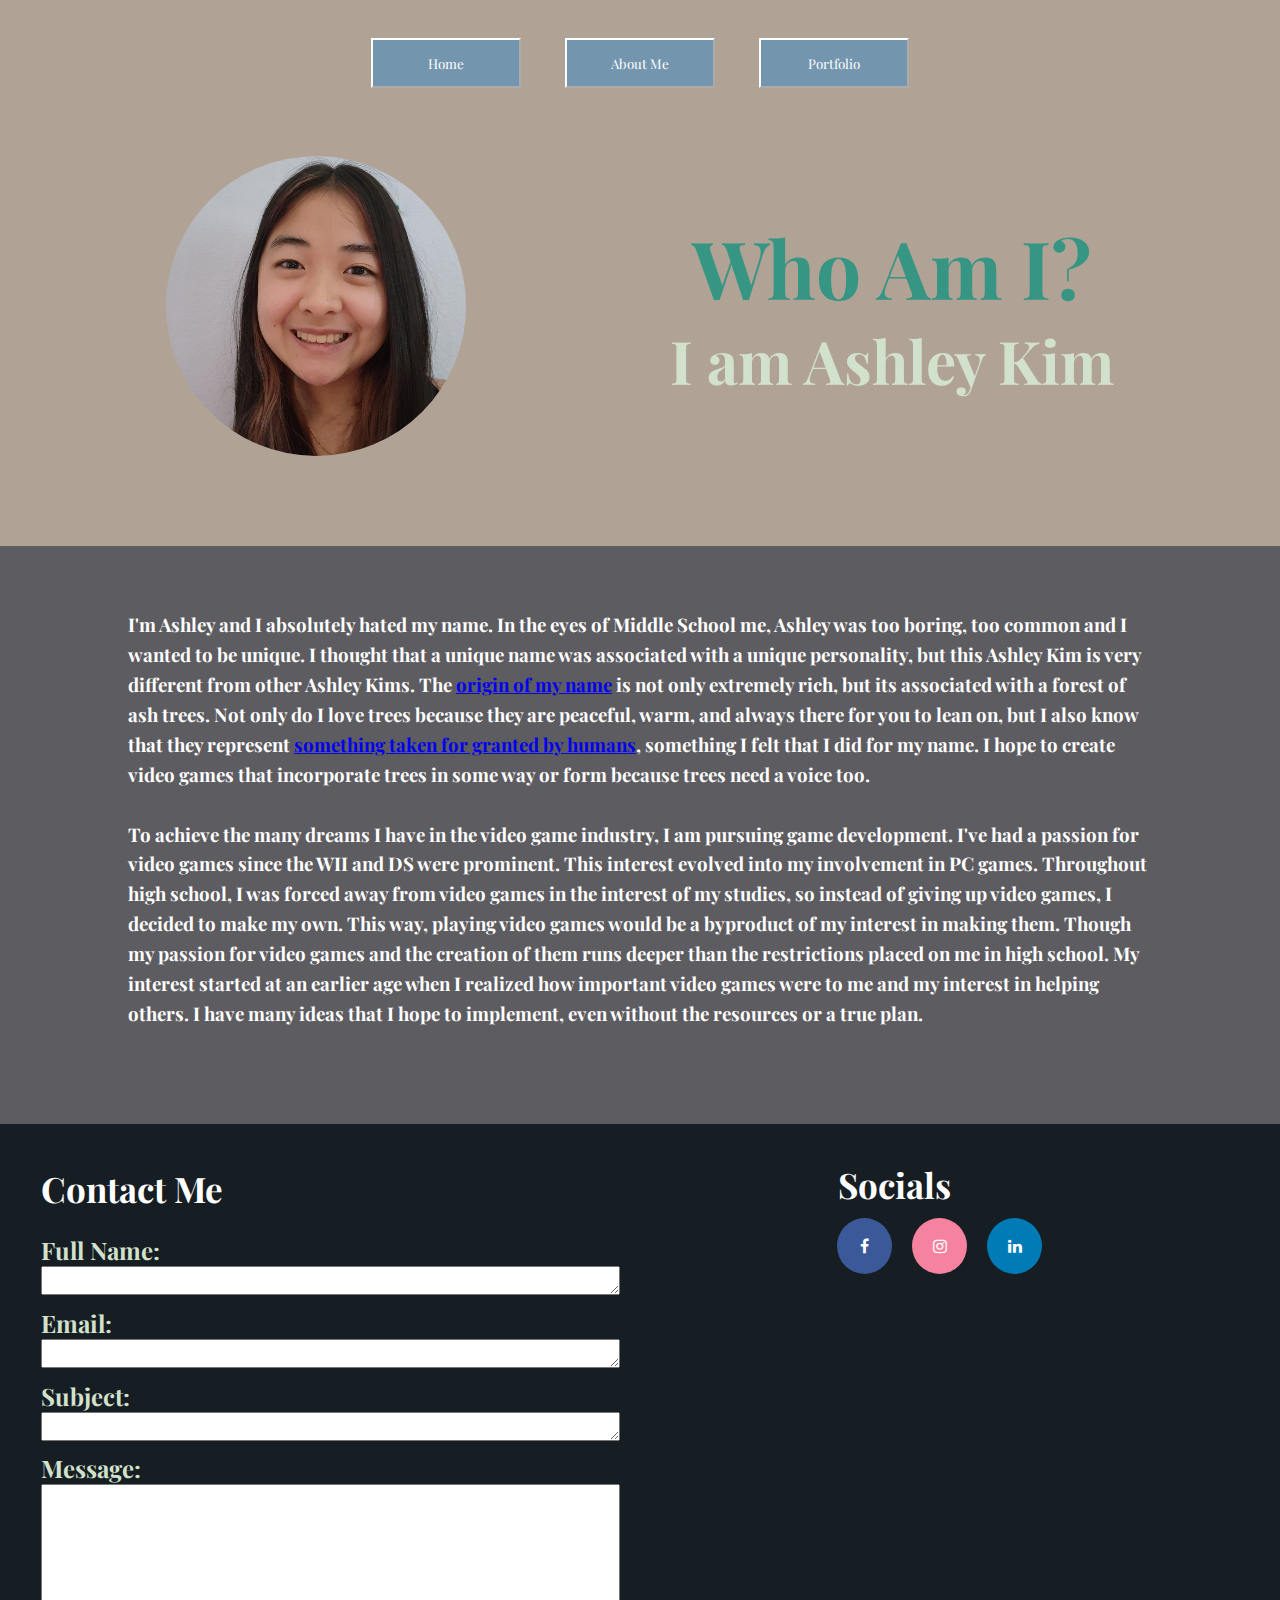
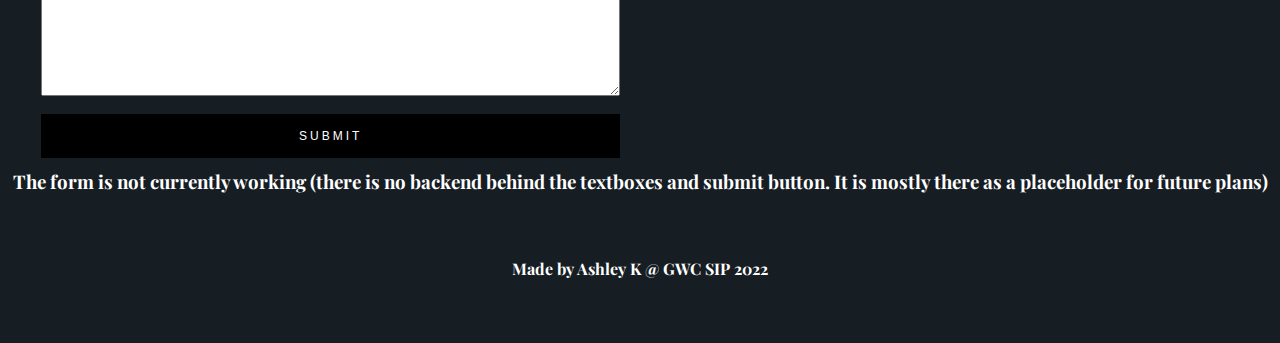
<file: index.html>
<!DOCTYPE html>
<html>

<head>
  <title>Personal Website</title>
  <meta charset="utf-8">
  <meta http-equiv="X-UA-Compatible" content="IE=edge" />
  <meta name="viewport" content="width=device-width, initial-scale=1">

  <!-- link the webpage's stylesheet -->
  <link href="style.css" rel="stylesheet" type="text/css" />

  <!-- link the webpage's JavaScript file -->
  <script src="script.js" defer></script>
  <script src="https://ajax.googleapis.com/ajax/libs/jquery/3.5.1/jquery.min.js"></script>

  <link rel="stylesheet" href="https://cdnjs.cloudflare.com/ajax/libs/font-awesome/4.7.0/css/font-awesome.min.css">
</head>

<body>
  <nav>
    <ul>
      <li><a href="index.html"><button>Home</button></a></li>
      <li><a href="aboutme.html"><button>About Me</button></a></li>
      <li><a href="portfolio.html"><button type="button">Portfolio</button></a></li>
    </ul>
  </nav>
  <section id="WhoIAmSection">
    <img class="meImage" src="assets/pictures/Ashley3.jpg" alt="Picture of me on street hehe" height=auto, width=1%>
    <div class="whoamitext">
      <h1>Who Am I?</h1>
      <h2>I am <span id="WhoIAm">Ashley Kim</span></h2>
    </div>
  </section>
  <main>
    <div class="container">
      <div data-aos="fade-up" data-aos-anchor-placement="top-bottom" class="introduction">
        <h3 class="text">
          I'm Ashley and I absolutely hated my name. In the eyes of Middle School me, Ashley was too boring, too common
          and I wanted to be unique. I thought that a unique name was associated with a unique personality, but this
          Ashley Kim is very different from other Ashley Kims. The <a
            href="https://www.verywellfamily.com/ashley-name-meaning-origin-popularity-5182489#:~:text=Ashley%20is%20derived%20from%20the,then%20as%20a%20given%20name.">origin
            of my name</a> is not only extremely rich, but its associated with a forest of ash trees. Not only do I love
          trees because they are peaceful, warm, and always there for you to lean on, but I also know that they
          represent <a href="https://onetreeplanted.org/">something taken for granted by humans</a>, something I felt
          that I did for my name. I hope to create video games that incorporate trees in some way or form because trees
          need a voice too.
          <br><br>
          To achieve the many dreams I have in the video game industry, I am pursuing game development. I've had a
          passion for video games since the WII and DS were prominent. This interest evolved into my involvement in PC
          games. Throughout high school, I was forced away from video games in the interest of my studies, so instead of
          giving up video games, I decided to make my own. This way, playing video games would be a byproduct of my
          interest in making them. Though my passion for video games and the creation of them runs deeper than the
          restrictions placed on me in high school. My interest started at an earlier age when I realized how important
          video games were to me and my interest in helping others. I have many ideas that I hope to implement, even
          without the resources or a true plan.
        </h3>
      </div>

    </div>
  </main>
  <footer>
    <section>
      <article>
        <h1 class="footerTitle">Contact Me</h1>
        <div class="form">
          <div class="textBox">
            <h2 class="textBoxCaption">Full Name:</h2>
            <textarea name="fullName" id="fullName" cols="50" rows="1"></textarea>
          </div>
          <div class="textBox">
            <h2 class="textBoxCaption">Email:</h2>
            <textarea name="email" id="email" cols="50" rows="1"></textarea>
          </div>
          <div class="textBox">
            <h2 class="textBoxCaption">Subject:</h2>
            <textarea name="subject" id="subject" cols="50" rows="1"></textarea>
          </div>
          <div class="textBox">
            <h2 class="textBoxCaption">Message:</h2>
            <textarea name="message" id="message" cols="100" rows="10"></textarea>
          </div>
          <button class="submit">Submit</button>
        </div>
      </article>
      <article id="socials">
        <h1 class="footerTitle">Socials</h1>
        <div class="icons">
          <a href="https://www.facebook.com/Ash1eyKim/" class="fa fa-facebook"></a>
          <a href="https://www.instagram.com/ashee.kim/" class="fa fa-instagram"></a>
          <a href="https://www.linkedin.com/in/ashley-kim-458777207/" class="fa fa-linkedin"></a>
        </div>
      </article>
    </section>

    <h3 id="warning">The form is not currently working (there is no backend behind the textboxes and submit button. It
      is mostly there as a placeholder for future plans)</h3>
    <h4 id="footerCredit">Made by Ashley K @ GWC SIP 2022</h4>
  </footer>
</body>

</html>
</file>
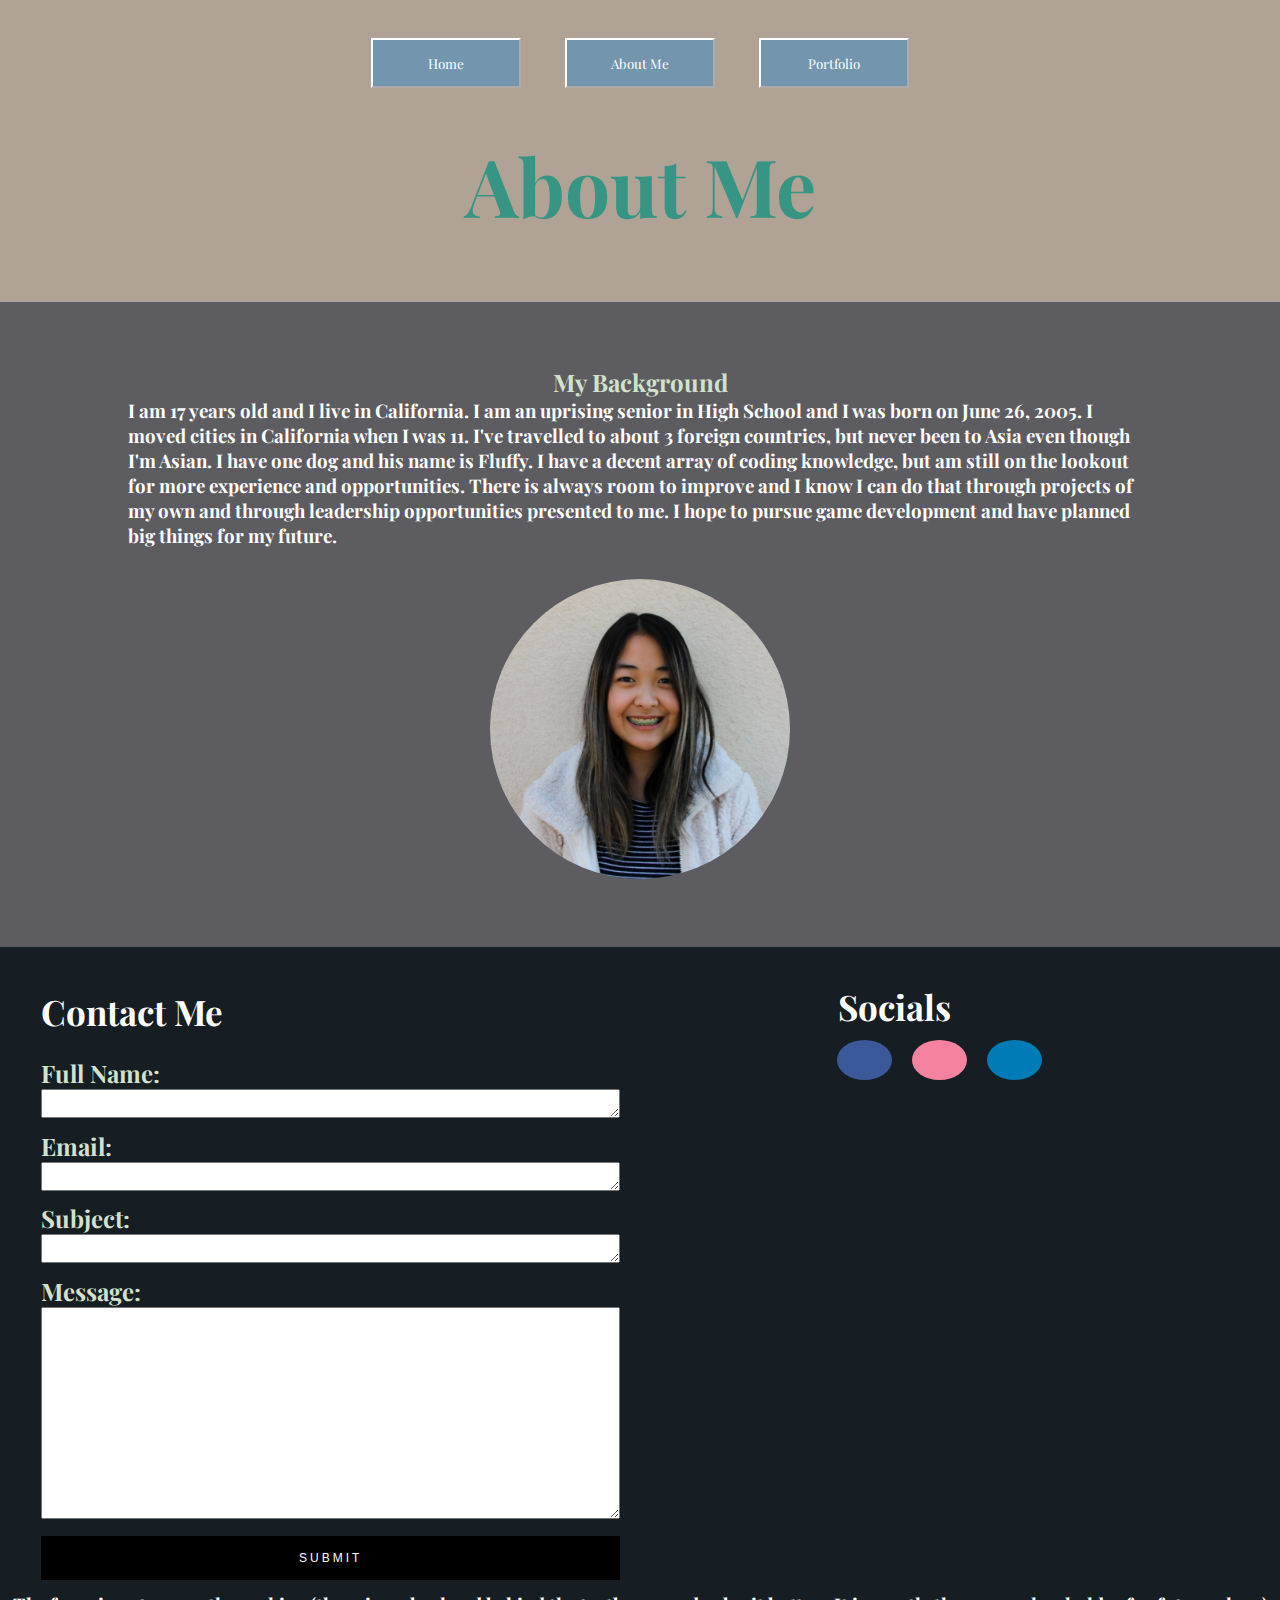
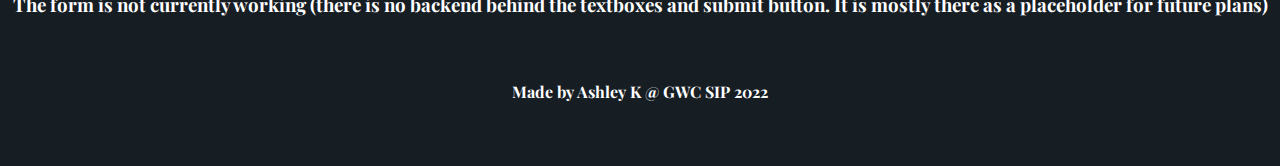
<file: aboutme.html>
<!DOCTYPE html>
<html>

<head>
  <title>Personal Website</title>
  <meta charset="utf-8">
  <meta http-equiv="X-UA-Compatible" content="IE=edge" />
  <meta name="viewport" content="width=device-width, initial-scale=1">

  <!-- link the webpage's stylesheet -->
  <link href="style.css" rel="stylesheet" type="text/css" />

  <!-- link the webpage's JavaScript file -->
  <script src="script.js"></script>
</head>

<body>
  <nav>
    <ui>
      <li><a href="index.html"><button>Home</button></a></li>
      <li><a href="aboutme.html"><button>About Me</button></a></li>
      <li><a href="portfolio.html"><button type="button">Portfolio</button></a></li>
    </ui>
  </nav>

  <div class="title">
    <h1>About Me</h1>
  </div>
  <main>

    <div class="container">
      <h2 class="subtitle">My Background</h2>
      <h3 class="text">I am 17 years old and I live in California. I am an uprising senior in High School and I was born
        on June 26, 2005. I moved cities in California when I was 11. I've travelled to about 3 foreign countries, but
        never been to Asia even though I'm Asian. I have one dog and his name is Fluffy. I have a decent array of coding
        knowledge, but am still on the lookout for more experience and opportunities. There is always room to improve
        and I know I can do that through projects of my own and through leadership opportunities presented to me. I hope
        to pursue game development and have planned big things for my future. </h3>
    </div>

    <img class="meImage" width=400px, height=auto, src="assets/pictures/ashley1.jpg"
      alt="A picture of me taken for Technovation at Mission San Jose High School">

    </div>
  </main>
  <footer>
    <section>
      <article>
        <h1 class="footerTitle">Contact Me</h1>
        <div class="form">
          <div class="textBox">
            <h2 class="textBoxCaption">Full Name:</h2>
            <textarea name="fullName" id="fullName" cols="50" rows="1"></textarea>
          </div>
          <div class="textBox">
            <h2 class="textBoxCaption">Email:</h2>
            <textarea name="email" id="email" cols="50" rows="1"></textarea>
          </div>
          <div class="textBox">
            <h2 class="textBoxCaption">Subject:</h2>
            <textarea name="subject" id="subject" cols="50" rows="1"></textarea>
          </div>
          <div class="textBox">
            <h2 class="textBoxCaption">Message:</h2>
            <textarea name="message" id="message" cols="100" rows="10"></textarea>
          </div>
          <button class="submit">Submit</button>
        </div>
      </article>
      <article id="socials">
        <h1 class="footerTitle">Socials</h1>
        <div class="icons">
          <a href="https://www.facebook.com/Ash1eyKim/" class="fa fa-facebook"></a>
          <a href="https://www.instagram.com/ashee.kim/" class="fa fa-instagram"></a>
          <a href="https://www.linkedin.com/in/ashley-kim-458777207/" class="fa fa-linkedin"></a>
        </div>
      </article>
    </section>

    <h3 id="warning">The form is not currently working (there is no backend behind the textboxes and submit button. It
      is mostly there as a placeholder for future plans)</h3>
    <h4 id="footerCredit">Made by Ashley K @ GWC SIP 2022</h4>
  </footer>
</body>

</html>
</file>
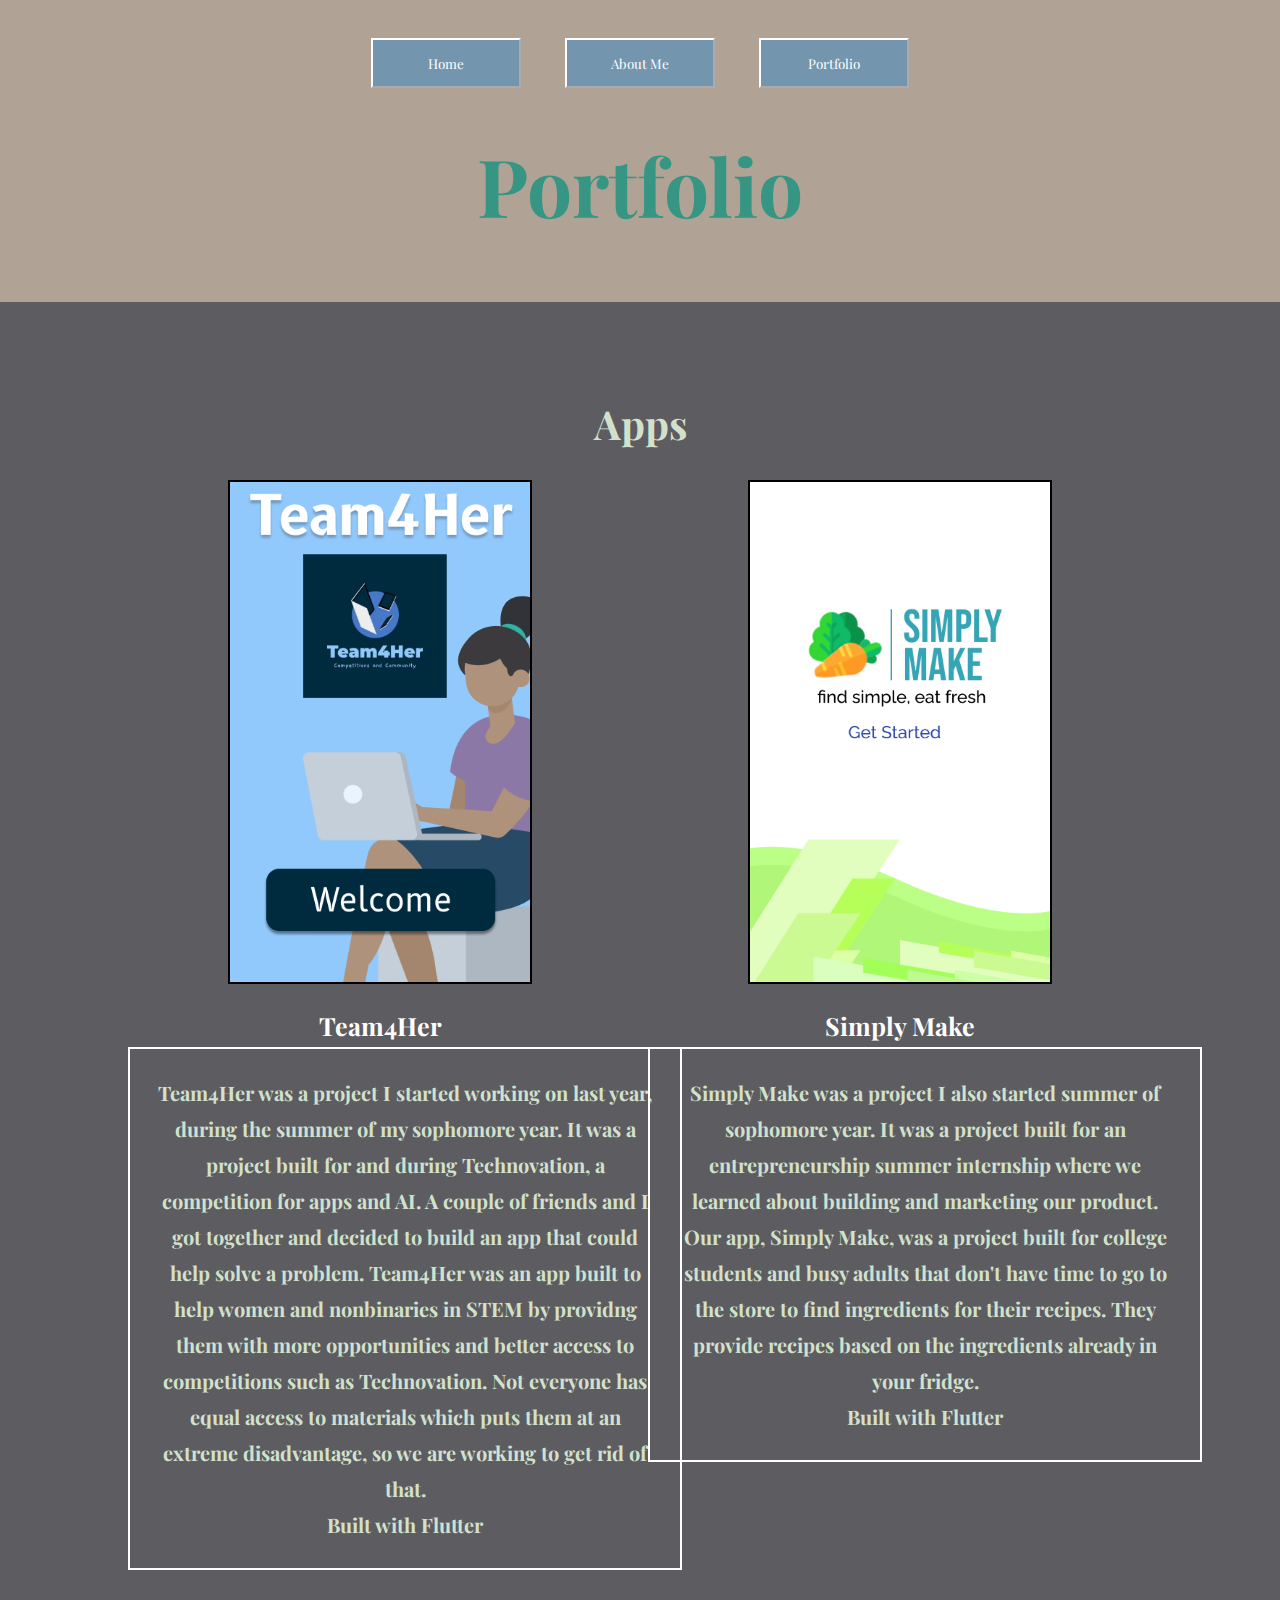
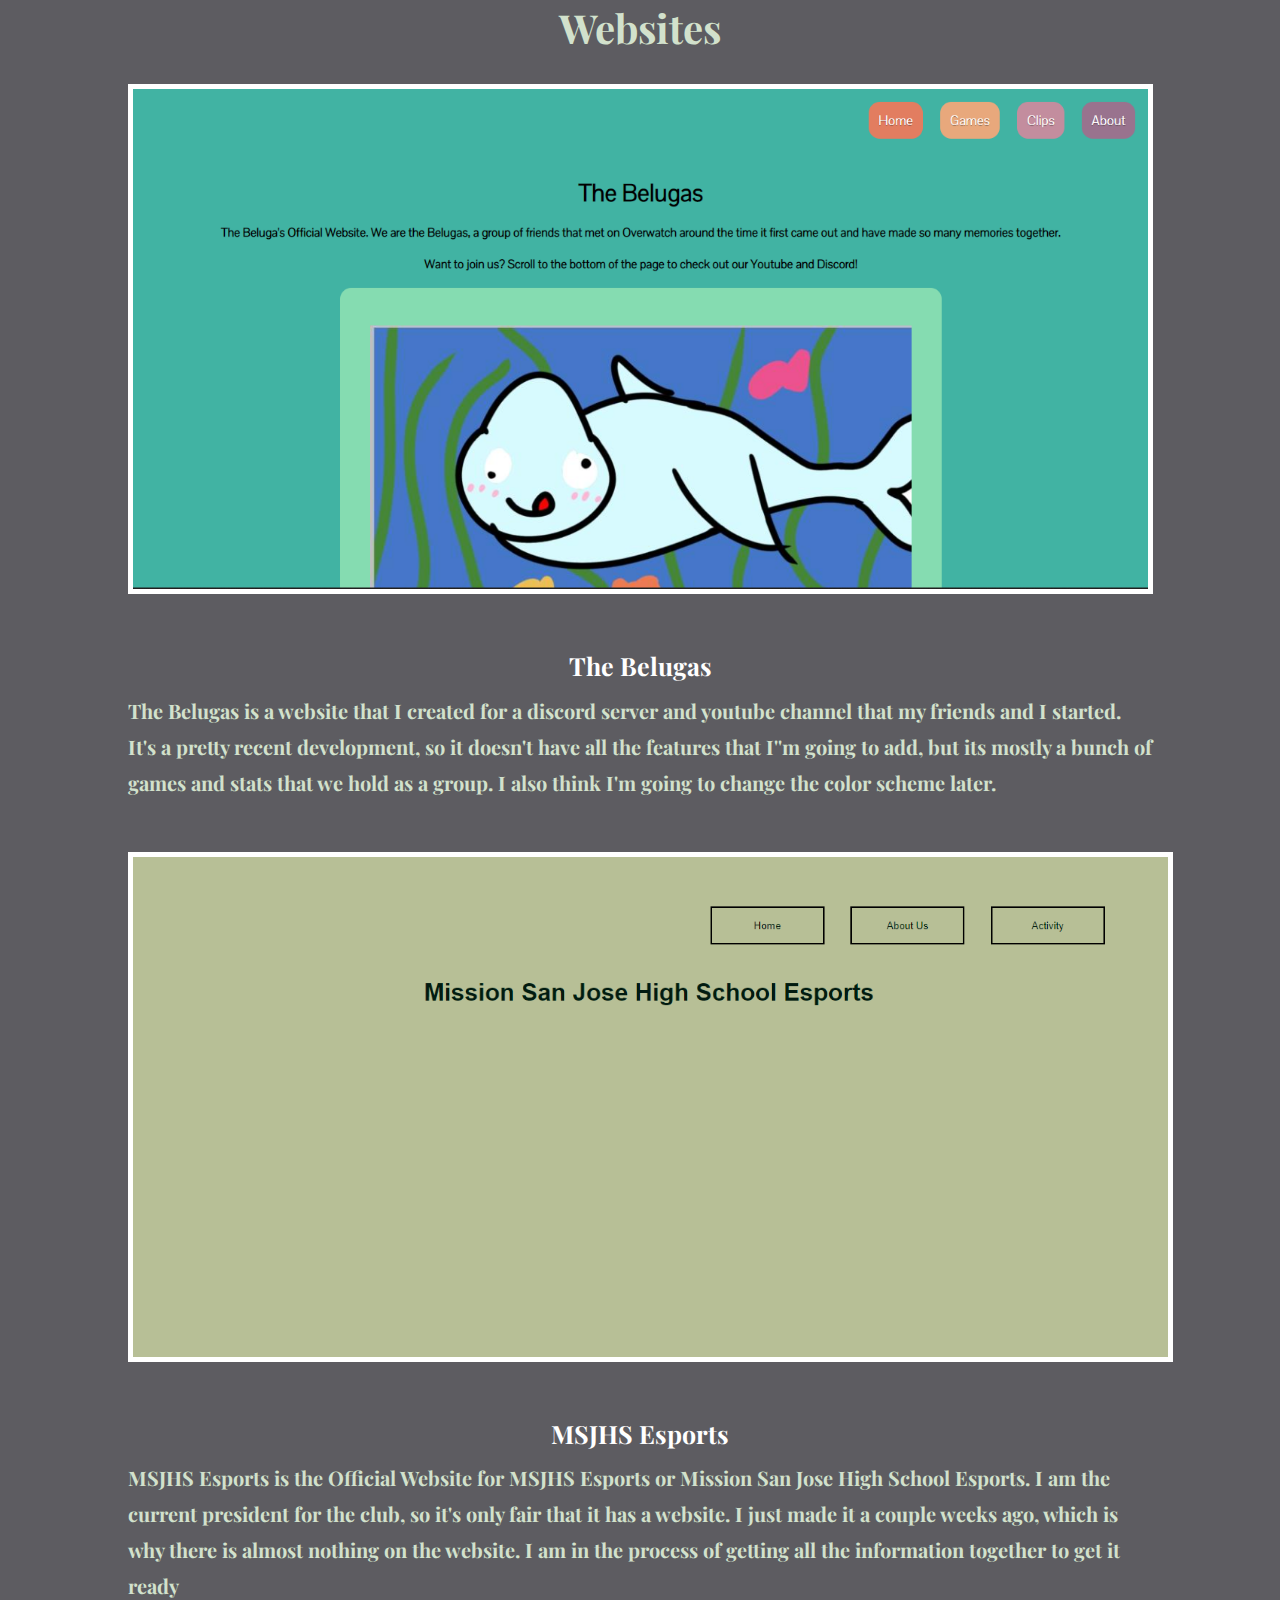
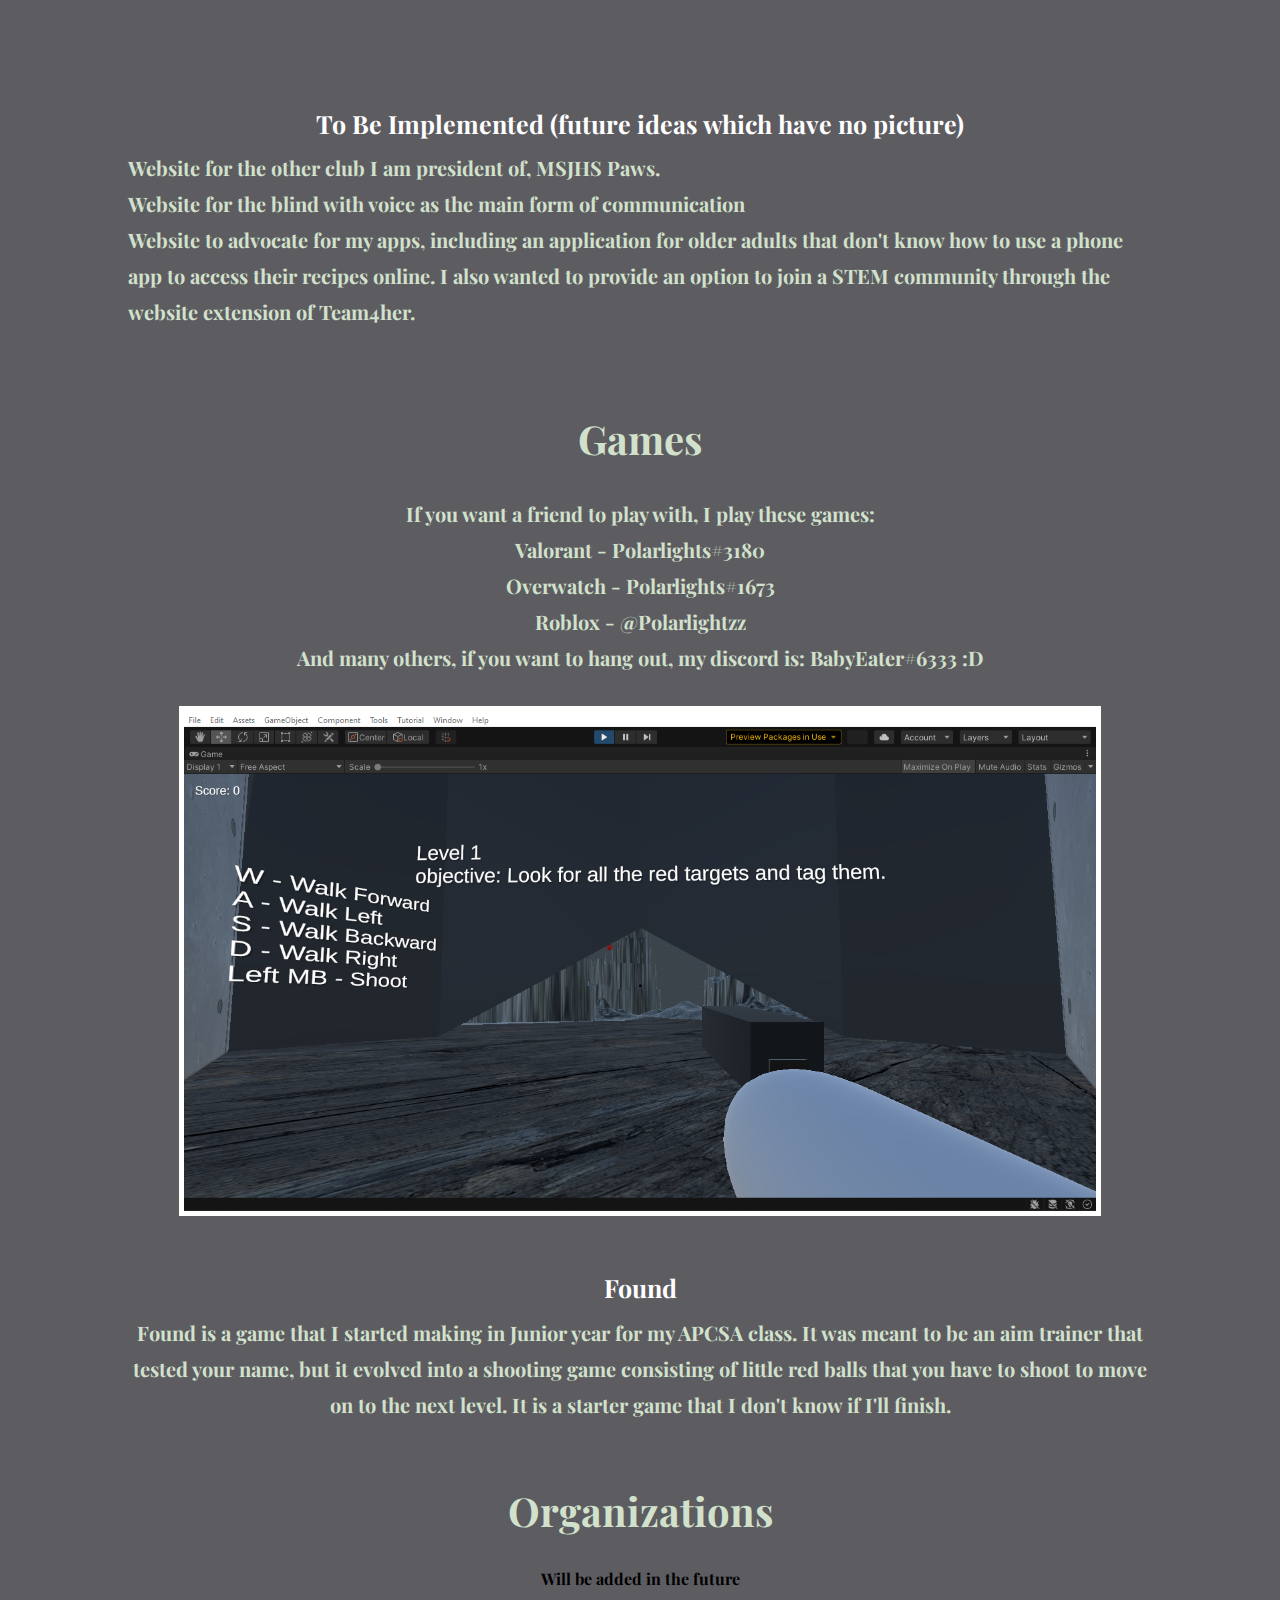
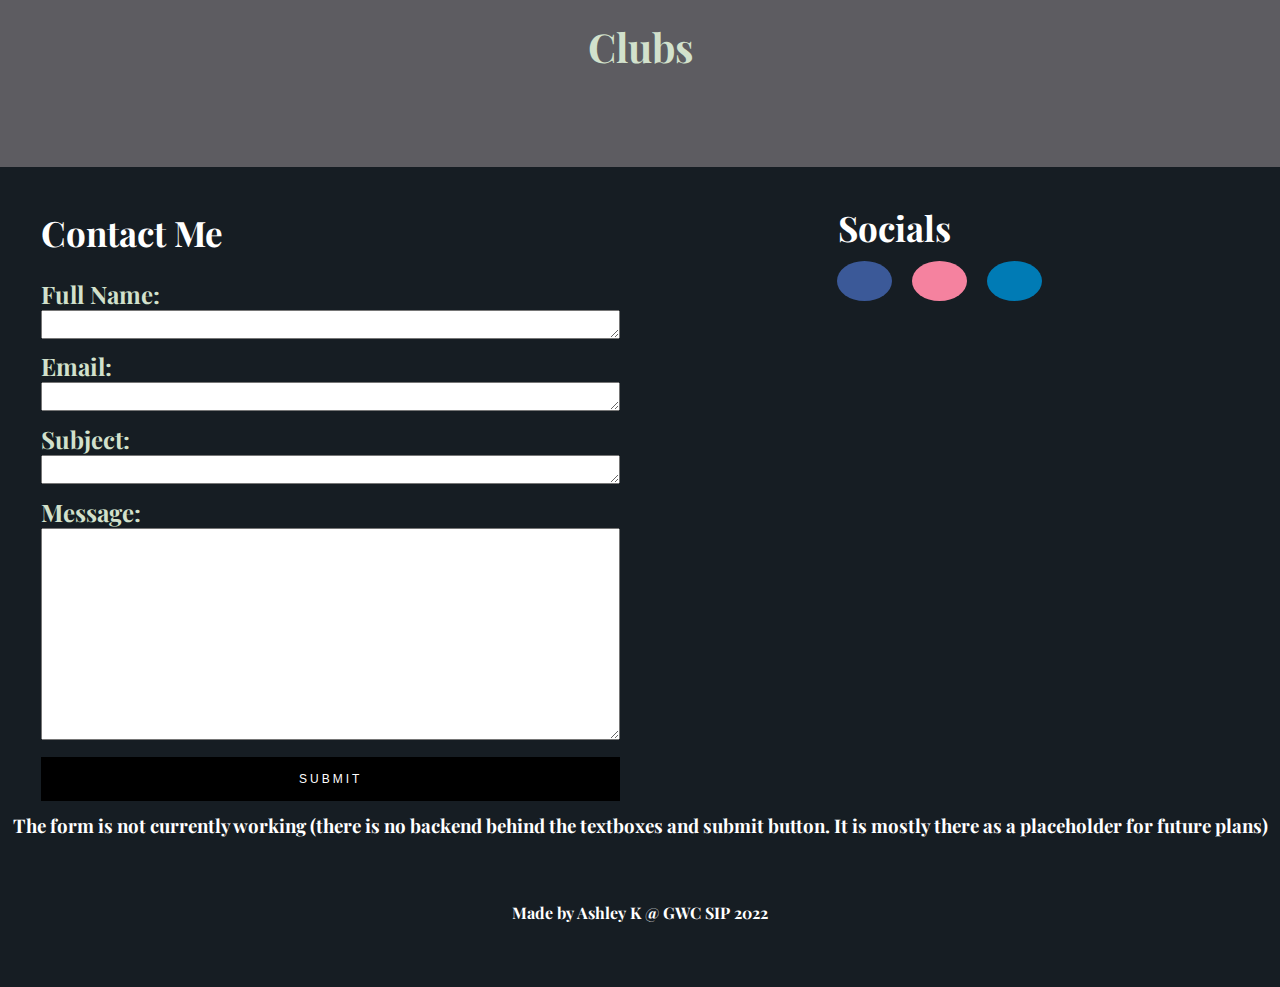
<file: portfolio.html>
<!DOCTYPE html>
<html>

<head>
  <title>Personal Website</title>
  <meta charset="utf-8">
  <meta http-equiv="X-UA-Compatible" content="IE=edge" />
  <meta name="viewport" content="width=device-width, initial-scale=1">

  <!-- link the webpage's stylesheet -->
  <link href="style.css" rel="stylesheet" type="text/css" />

  <!-- link the webpage's JavaScript file -->
  <script src="script.js"></script>
</head>

<body>
  <nav>
    <ui>
      <li><a href="index.html"><button>Home</button></a></li>
      <li><a href="aboutme.html"><button>About Me</button></a></li>
      <li><a href="portfolio.html"><button type="button">Portfolio</button></a></li>
    </ui>

  </nav>
  <div class="title">
    <h1>Portfolio</h1>
  </div>

  <main>
    <h2 class="portfolioSectionTitle">Apps</h2>
    <ui>
      <section class="portfolioApps">
        <article class="portfolioApp">
          <img class="appImage" src="assets/pictures/Team4Her SplashScreen.png"
            alt="Team4Her app project for Technovation's front splash screen">
          <h3 class="projectTitle">Team4Her</h3>
          <h4 class="appDescription"> Team4Her was a project I started working on last year, during the summer of my
            sophomore year. It was a project built for and during Technovation, a competition for apps and AI. A couple
            of friends and I got together and decided to build an app that could help solve a problem. Team4Her was an
            app built to help women and nonbinaries in STEM by providng them with more opportunities and better access
            to competitions such as Technovation. Not everyone has equal access to materials which puts them at an
            extreme disadvantage, so we are working to get rid of that. <br> Built with Flutter </h4>
        </article>
        <article class="portfolioApp">
          <img class="appImage" src="assets/pictures/SimplyMake SplashScreen.png"
            alt="Simply Make app project made for entrepreneurship program front splash screen">
          <h3 class="projectTitle">Simply Make</h3>
          <h4 class="appDescription"> Simply Make was a project I also started summer of sophomore year. It was a
            project built for an entrepreneurship summer internship where we learned about building and marketing our
            product. Our app, Simply Make, was a project built for college students and busy adults that don't have time
            to go to the store to find ingredients for their recipes. They provide recipes based on the ingredients
            already in your fridge. <br> Built with Flutter </h4>
        </article>
      </section>
    </ui>
    <h2 class="portfolioSectionTitle">Websites</h2>
    <a href="https://The-Belugas.polarlights.repl.co"><img class="websiteImage" src="assets/pictures/BelugasHome.png"
        alt="The home page of the belugas website that I've recently created"></a>
    <h3 class="projectTitle">The Belugas</h3>
    <h4 class="websiteDescription">The Belugas is a website that I created for a discord server and youtube channel that
      my friends and I started. It's a pretty recent development, so it doesn't have all the features that I''m going to
      add, but its mostly a bunch of games and stats that we hold as a group. I also think I'm going to change the color
      scheme later.</h4>
    <a href="https://MSJ-Esports-Website.polarlights.repl.co"><img class="websiteImage"
        src="assets/pictures/msjhswebsitehome.png" alt="Picture of the home page of the website for MSJHS Esports"></a>
    <h3 class="projectTitle">MSJHS Esports</h3>
    <h4 class="websiteDescription">MSJHS Esports is the Official Website for MSJHS Esports or Mission San Jose High
      School Esports. I am the current president for the club, so it's only fair that it has a website. I just made it a
      couple weeks ago, which is why there is almost nothing on the website. I am in the process of getting all the
      information together to get it ready</h4>

    <h3 class="projectTitle">To Be Implemented (future ideas which have no picture)</h3>
    <h4 class="websiteDescription">Website for the other club I am president of, MSJHS Paws. <br> Website for the blind
      with voice as the main form of communication <br> Website to advocate for my apps, including an application for
      older adults that don't know how to use a phone app to access their recipes online. I also wanted to provide an
      option to join a STEM community through the website extension of Team4her.</h4>


    <h2 class="portfolioSectionTitle">Games</h2>
    <h4 class="gameDescription">If you want a friend to play with, I play these games: <br> Valorant - Polarlights#3180
      <br> Overwatch - Polarlights#1673 <br> Roblox - @Polarlightzz <br> And many others, if you want to hang out, my
      discord is: BabyEater#6333 :D
    </h4>
    <a href="https://MSJ-Esports-Website.polarlights.repl.co"><img class="websiteImage"
        src="assets/pictures/wherestheballimage.png" alt="Picture of the spawn page for my game: found"></a>
    <h3 class="projectTitle">Found</h3>
    <h4 class="gameDescription">Found is a game that I started making in Junior year for my APCSA class. It was meant to
      be an aim trainer that tested your name, but it evolved into a shooting game consisting of little red balls that
      you have to shoot to move on to the next level. It is a starter game that I don't know if I'll finish.</h4>
    <h2 class="portfolioSectionTitle">Organizations</h2>
    <h4>Will be added in the future</h4>
    <h2 class="portfolioSectionTitle">Clubs</h2>
  </main>
  <footer>
    <section>
      <article>
        <h1 class="footerTitle">Contact Me</h1>
        <div class="form">
          <div class="textBox">
            <h2 class="textBoxCaption">Full Name:</h2>
            <textarea name="fullName" id="fullName" cols="50" rows="1"></textarea>
          </div>
          <div class="textBox">
            <h2 class="textBoxCaption">Email:</h2>
            <textarea name="email" id="email" cols="50" rows="1"></textarea>
          </div>
          <div class="textBox">
            <h2 class="textBoxCaption">Subject:</h2>
            <textarea name="subject" id="subject" cols="50" rows="1"></textarea>
          </div>
          <div class="textBox">
            <h2 class="textBoxCaption">Message:</h2>
            <textarea name="message" id="message" cols="100" rows="10"></textarea>
          </div>
          <button class="submit">Submit</button>
        </div>
      </article>
      <article id="socials">
        <h1 class="footerTitle">Socials</h1>
        <div class="icons">
          <a href="https://www.facebook.com/Ash1eyKim/" class="fa fa-facebook"></a>
          <a href="https://www.instagram.com/ashee.kim/" class="fa fa-instagram"></a>
          <a href="https://www.linkedin.com/in/ashley-kim-458777207/" class="fa fa-linkedin"></a>
        </div>
      </article>
    </section>

    <h3 id="warning">The form is not currently working (there is no backend behind the textboxes and submit button. It
      is mostly there as a placeholder for future plans)</h3>
    <h4 id="footerCredit">Made by Ashley K @ GWC SIP 2022</h4>
  </footer>
</body>

</html>
</file>
<file: style.css>
/*http://paperheartdesign.com/blog/color-palette-sweet-succulentsI*/
/* backgroud-color: black; */

/* A note about specificity: 
* Rules written later in the CSS file will override a previous rule
* The more specific the element selector you use, that rule will override a less specific selector rule used later in the CSS file. 

Classes are more specific than elements
IDs are more specific than classes*/
@import url('https://fonts.googleapis.com/css2?family=B612&family=Lato&family=Playfair+Display&display=swap');


:root{
  --darkGrey: #5D5C61;
  --lightGrey:#379683;
  --lightBlue:#7395ae;
  --darkBlue:#557A95;
  --lightBrown:#b1a296;
}

*{
  margin: 0px;
  padding: 0px;
}

body{
  background-color: var(--lightBrown);
  background-size: cover;
  background-repeat: no-repeat;
  text-align:center;
  font-weight: bold;
  font-family: 'Playfair Display', serif;
}

h1{
  color:var(--lightGrey);
}
h2{
  color:rgb(210, 225, 204);
}
h3{
  color: white;
}
p{
  color: white;
}

main{
  padding: 5% 10% 5%;
  background-color: var(--darkGrey);
}
section{
  display: flex;
  flex-direction: row;
}
article{
  display: flex;
  flex-direction: column;
}

.container{
  flex-wrap: wrap;
  justify-content: center;
  text-align: center;
}

.header{
  text-aign: center;
	width: fit-content;
}

ul{
  list-style-type: none;
  overflow: hidden;
}

li{
  display: inline-flex;
}

.text{
  text-align: left;
  padding-bottom: 3%;
}

/* NAV BAR */

nav{
  margin: 3%;
  display: flex;
  justify-content: center;
}

nav button{
  font-family: 'Playfair Display', serif;
  cursor:pointer;
  margin-right: 20px;
  margin-left: 20px;
  width:150px;
  height:50px;
  float: right;
  color: white;
  border-color: white;
  background-color: var(--lightBlue);
}

nav button:hover{
  box-shadow: 0 8px 16px 0 rgba(15, 68, 76), 0 6px 20px 0 rgba(0,0,0,0.19);
  background-color: var(--darkBlue);
}

/* FOOTER */

footer{
  background-color: #161d23;
}

.footerTitle{
  font-size: 35px;
  color: white;
  text-align: left;
  margin-top: 5%;
  margin-left: 5%;
}

#footerCredit{
  color: white;
  text-align: center;
  padding: 5%;
}

.form{
  display: flex;
  flex-direction: column;
  justify-content: flex-start;
  margin: 2% 5% 0;
  width: 70%;
}

.textBox{
  margin: 1% 0 1%;
  display: flex;
  flex-direction: column;
}

.textBoxCaption{
  display: flex;
  justify-content: flex-start;
}

#warning{
  padding-left: 10%
  padding-right: 10%;
}

#message{
  height:200px;
}

textArea{
  padding: 5px;
  font-family:'Playfair Display', serif;
}

#socials{
  align-items: flex-start;
  margin-top: 2%;
}

.fa{
  background-color: rgb(210, 225, 204);
  padding: 20px;
  font-size: 30px;
  width: 15px;
  height: auto;
  text-align: center;
  text-decoration: none;
  border-radius: 50%;
  margin: 10px;
}

.fa:hover {
  opacity: 0.7;
}

.fa-facebook {
  background: #3B5998;
  color: white;
}

.fa-instagram {
  background: #F5829F;
  color: white;
}

.fa-linkedin {
  background: #007bb5;
  color: white;
}

.icons{
  display: flex;
  flex-direction: row;
  justify-content: space-around;
}

/* SUBMIT BUTTON */

.submit{
  padding: 15px 40px;
  background: #000;
  border:0;
  color: #fff;
  text-transform: uppercase;
  font-family: helvetica;
  font-size: 12px;
  letter-spacing: 3px;
  position: relative;
  transition:all .4s cubic-bezier(0.645, 0.045, 0.355, 1);
  cursor: pointer;
  display: block;
  margin: 2% 0% 2%;
}
.submit::after,
.submit::before{
  content: "";
  position: absolute;
  top: 50%;
  right: 0px;
  transform: translateY(-50%);
    opacity: 0;
  transition:all .4s cubic-bezier(0.645, 0.045, 0.355, 1);
}

.submit::after{
    width: 30px;
    height: 1px;
    background: white;
    transform: translateX(-3px);
    margin-top: 0px;
}
.submit::before{
    content: "";
    transform: rotate(-135deg) translateX(50%);
    width: 11px;
    height: 11px;
    background: transparent;
    border-left: 1px solid white;
    border-bottom: 1px solid white;
  margin-top: -1px;
}

.submit:hover{
  padding: 15px 60px 15px 20px;
}
.submit:hover::after,
.submit:hover::before{
  opacity: 1;
  right: 15px;
}

label{
  font-size: 20px;
  text-align: center;
}

input[type = text]{
  width: 50%;
  padding:1%;
}

/*INDEX.HTML*/

#WhoIAmSection{
  display: flex;
  flex-direction: row;
  justify-content: space-around;
  background-color: var(--lightBrown);
  padding: 2% 0 2%;
  margin-left: 5%;
  margin-right: 5%;
  margin-bottom: 5%;
}

.meImage {
  width: 300px;
  height: 300px;
  object-fit: cover;
  border-color: white;
  border-width: 5px;
  border-radius: 50%;
}

.introduction{
  text-align:center;
  line-height: 1.6;
}

.whoamitext{
  font-size: 40px;
  display: flex;
  flex-direction: column;
  align-items: center;
  justify-content: center;
}

#background-transparent{
  background-color: white;
  background-image: url("assets/mentalhealth.jpg");
  background-size: cover;
  background-attachment: fixed;
}
/*ABOUTME.HTML*/

.title{
  font-size: 40px;
  margin-bottom: 5%;
}
/*PORTFOLIO.HTML*/

.portfolioSectionTitle{
  padding: 3%;
  font-size:40px;
}
.portfolioApps{
  display: flex;
  justify-content: space-between;
}

.projectTitle{
  text-align: center;
  padding-top: 5%;
  padding-bottom: 1%;
  font-size:25px;
}

/* Apps */

.appImage{
  height: 500px;
  width: 300px;
  object-fit: cover;
  margin-left: auto;
  margin-right: auto;
  border: black 2px solid;
}

.appDescription{
  width: 500px;
  text-align: center;
  font-size: 20px;
  color: rgb(210, 225, 204);
  line-height: 1.8;
  border: white 2px solid;
  padding: 5%;
}

/* Websites */

.websiteImage{
  height: 500px;
  width: auto;
  object-fit: cover;
  border: white 5px solid;
/*For Tilt 
  -webkit-transition: all 0.5s ease;
     -moz-transition: all 0.5s ease;
       -o-transition: all 0.5s ease;
      -ms-transition: all 0.5s ease;
          transition: all 0.5s ease; */
}

.websiteImage:hover{
  height: 510px;
  width: auto;
  object-fit: cover;
  box-shadow: 0 8px 16px 0 rgba(15, 68, 76), 0 6px 20px 0 rgba(0,0,0,0.19);
  /*For Tilt   
  -webkit-transform: rotate(-10deg);
     -moz-transform: rotate(-10deg);
       -o-transform: rotate(-10deg);
      -ms-transform: rotate(-10deg);
          transform: rotate(-10deg); */
}

.websiteDescription{
  text-align: left;
  font-size: 20px;
  color: rgb(210, 225, 204);
  line-height: 1.8;
  margin-bottom: 5%;
}

/* Games */
.gameDescription{
  text-align: center;
  font-size: 20px;
  color: rgb(210, 225, 204);
  line-height: 1.8;
  margin-bottom: 3%;
}
</file>
